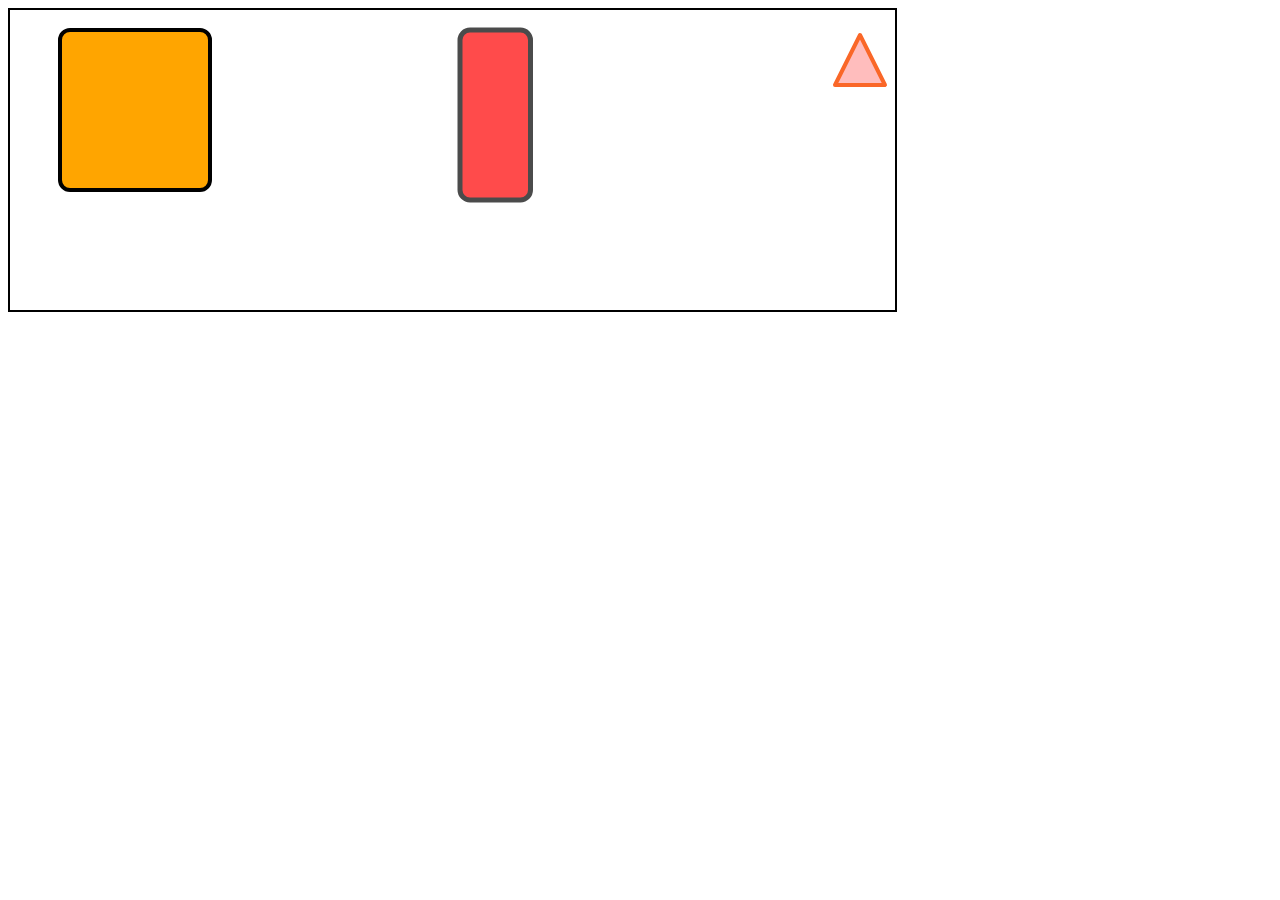
<file: css-assignment/Assignment-11_SVG_tag.html>
<!DOCTYPE html>
<html lang="en">
<head>
    <meta charset="UTF-8">
    <meta name="viewport" content="width=device-width, initial-scale=1.0">
    <title>Document</title>
</head>
<style>

    .main{
        height: 300px;
        width: 70%;
        border: 2px solid black;
       
       
        display: flex;
    }
</style>
<body>
    <div class="main">
        <div>
          <svg width="400" height="190">
            <rect x="50" y="20" rx="10" ry="10" width="150" height="160" 
            style="fill:orange;stroke:black;stroke-width:4;"/>
           </svg>
        </div>
        <div> 
          <svg width="400" height="200">
            <rect x="50" y="20" rx="10" ry="10" width="70.50" height="170"
            style="fill:red;stroke:black;stroke-width:5;opacity:0.7" />
          </svg>
        </div>
        <div>
        <svg width="600" height="600"><polygon points="75,75 25,75 50,25" stroke="#FA6728" fill="#FFBDBD" stroke-width="4" stroke-linejoin="round" transform="  scale(1)"></polygon></svg>
        </div>
    </div>
    
</body>
</html>
</file>
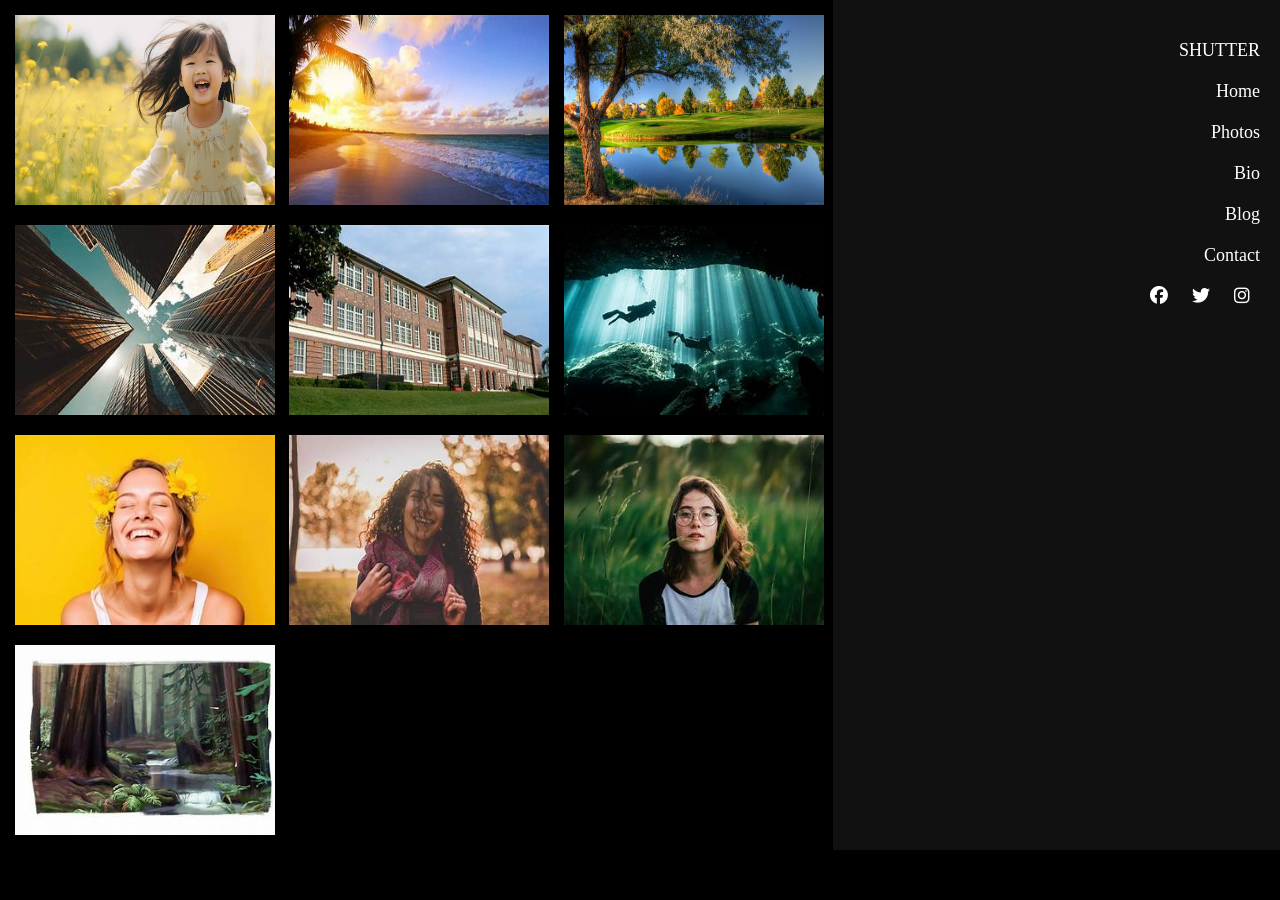
<file: css-assignment/Assignment-1_grid_img.html>
<!DOCTYPE html>
<html lang="en">
<head>
    <meta charset="UTF-8">
    <meta name="viewport" contesnt="width=device-width, initial-scale=1.0">
    <title>Document</title>
    <link rel="stylesheet" href="https://cdnjs.cloudflare.com/ajax/libs/font-awesome/6.6.0/css/all.min.css"
     integrity="sha512-Kc323vGBEqzTmouAECnVceyQqyqdsSiqLQISBL29aUW4U/M7pSPA/gEUZQqv1cwx4OnYxTxve5UMg5GT6L4JJg==" crossorigin="anonymous" referrerpolicy="no-referrer" />
   <style>
    *{
        margin: 0;
        padding: 0;
        box-sizing: border-box;
    }
    body{
        background-color: black;
        color: white;

    }
    .grid{
        display: flex;
        
    }
    .gallery{
        display: grid;
       /* grid-template-columns: repeat(3,1fr);*/
       grid-template-columns: repeat(auto-fit, minmax(200px, 1fr));
       gap: 10px;
       flex: 2;
      padding: 10px;
     
    }
    img{
    height: 200px;
    width: 270px;
    padding: 5px;
     display: block;
    border-radius: 5px;
   }
   .side-nav {
    flex: 1;
    background-color: #111;
    padding: 20px;
    text-align: right;
   }
   .side-nav ul {
    list-style: none;
    }
   .side-nav ul li {
    margin: 20px 0;
     }
    .side-nav ul li a {
    color: white;
    text-decoration: none;
    font-size: 18px;
     }
    .side-nav ul li a:hover {
    color: #f90;
     }
    .social-media a {
    color: white;
    font-size: 18px;
    margin: 10px;
    text-decoration: none;

    }
   .social-media a:hover {
    color: #f90;
    } 
   </style>
</head>
<body>
    <div class="grid">
        <div class="gallery">
           <img src="image/image.avif" >
           <img src="image/beach.jpeg">
           <img src="image/nature-wallpapers-.jpg">
           <img src="image/building.jpeg">
           <img src="image/school-building-img.jpeg">
           <img src="image/underwaterimg.jpeg">
           <img src="image/smile-face.jpeg">
           <img src="image/smile-with-nature.jpeg">
           <img src="image/human-img.jpeg">
           <img src="image/forest-graphic.jpeg">
        </div>
        <nav class="side-nav">
            <ul>
                <li><a href="#">SHUTTER</a></li>
                <li><a href="#">Home</a></li>
               <li><a href="#">Photos</a></li>
               <li><a href="#">Bio</a></li>
                <li><a href="#">Blog</a></li>
                <li><a href="#">Contact</a></li>
            </ul>
            <div class="social-media">
                <a href="#"><i class="fa-brands fa-facebook"></i></a>
                <a href="#"><i class="fab fa-twitter"></i></a>
                <a href="#"><i class="fab fa-instagram"></i></a>
            </div>
        </nav>
    </div>

</body>
</html>
</file>
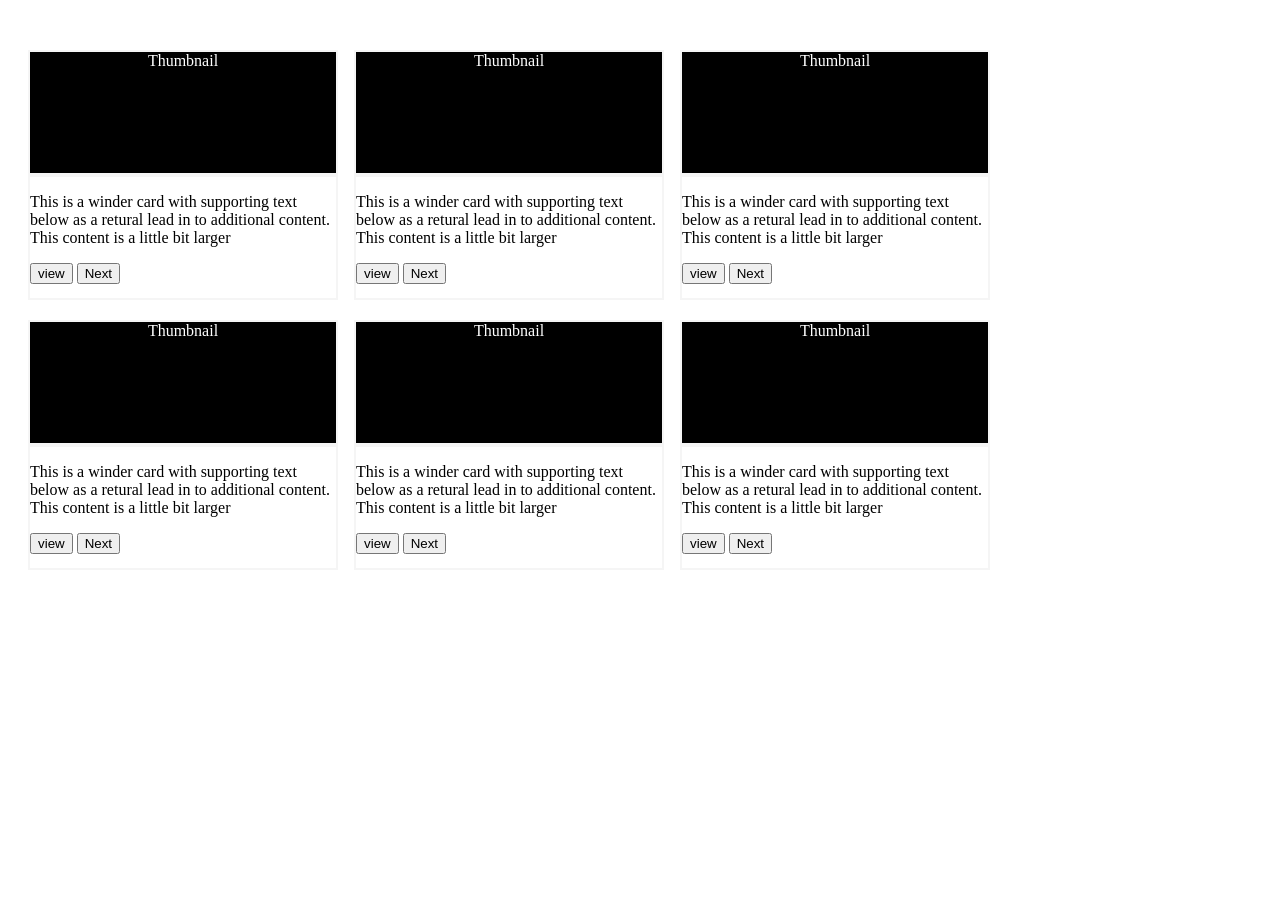
<file: css-assignment/Assignment-2_create_layout.html>
<!DOCTYPE html>
<html lang="en">
<head>
    <meta charset="UTF-8">
    <meta name="viewport" content="width=device-width, initial-scale=1.0">
    <title>Document</title>
    <style>
        .main{
            display:flex;
            flex-wrap: wrap;
            row-gap: 20px;
            column-gap: 20px;
            margin: 50px 20px;
            
        }
          .box{
            height: 250px;
            width: 25%;
           
            }
           .box{
                display: flex;
                flex-direction: column;
            }
            
            .top{
                height: 50%;
                width: 100%;
                text-align: center;
                color: white;
                background-color: black;
                border:2px solid whitesmoke ;
            }
            .bottom{
                height: 50%;
                width: 100%;
                border: 2px solid whitesmoke;
            }

    </style>
</head>
<body>
    <div class="main">
        <div class="box" id="box1">
            <div class="top">Thumbnail</div>
            <div class="bottom"><p>This is a winder card with supporting text
            below as a retural lead in to additional content. This content is a little bit larger</p>
            <button><a href=""></a>view</button>
            <button><a href=""></a>Next</button>
            </div>
        </div>
        <div class="box" id="box2" >
            <div class="top">Thumbnail</div>
            <div class="bottom"><p>This is a winder card with supporting text
                below as a retural lead in to additional content. This content is a little bit larger</p>
                <button><a href=""></a>view</button>
                <button><a href=""></a>Next</button>
             </div>
        </div>
        <div class="box"id="box3" >
            <div class="top">Thumbnail</div>
            <div class="bottom"><p>This is a winder card with supporting text
                below as a retural lead in to additional content. This content is a little bit larger</p>
                <button><a href=""></a>view </button>
                <button><a href=""></a>Next</button>
            </div>
        </div>
        <div class="box" id="box4">
            <div class="top">Thumbnail</div>
            <div class="bottom"><p>This is a winder card with supporting text
                below as a retural lead in to additional content. This content is a little bit larger</p>
                <button><a href=""></a>view</button>
                <button><a href=""></a>Next</button>
            </div>
        </div>
        <div class="box"id="box5" >
            <div class="top">Thumbnail</div>
            <div class="bottom"><p>This is a winder card with supporting text
                below as a retural lead in to additional content. This content is a little bit larger</p>
                <button><a href=""></a>view</button>
                <button><a href=""></a>Next</button>
            </div>
        </div>
        <div class="box"id="box6" >
            <div class="top">Thumbnail</div>
            <div class="bottom"><p>This is a winder card with supporting text
                below as a retural lead in to additional content. This content is a little bit larger</p>
                <button><a href=""></a>view</button>
                <button><a href=""></a>Next</button>
            </div>
        </div>
    </div>
</body>
</html>
</file>
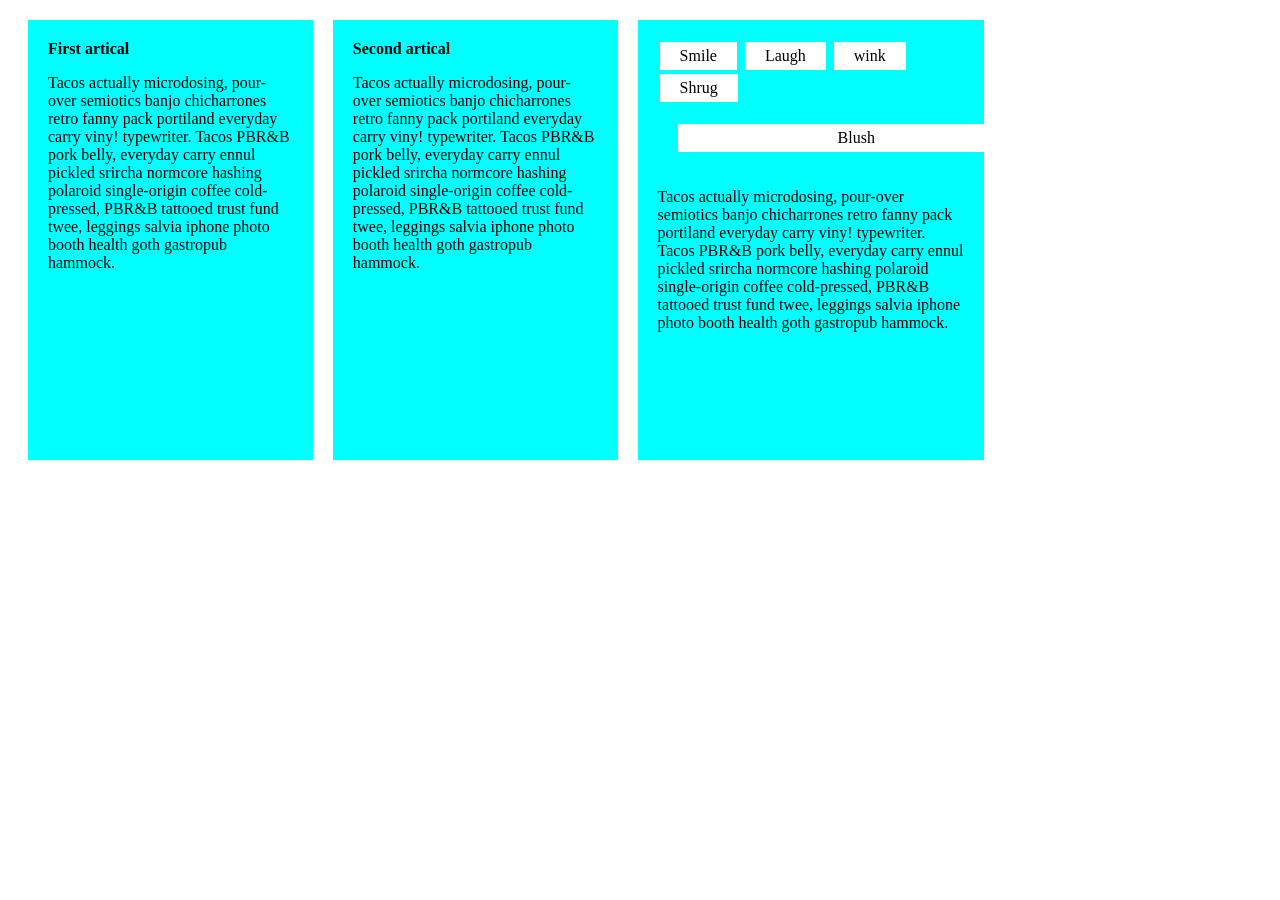
<file: css-assignment/Assignment-3_create_flex.html>
<!DOCTYPE html>
<html lang="en">
<head>
    <meta charset="UTF-8">
    <meta name="viewport" content="width=device-width, initial-scale=1.0">
    <title>Document</title>
    <style>
        .main{
            display: flex;
        
            gap: 20px;
            margin: 20px;
        }
        .artical{
            height: 400px;
            width: 20%;
            background-color: aqua;
            padding: 20px;
        }
        .artical-1{
            height: 400px;
            width:25%;
            background-color: aqua;
            padding:20px;
        }
        .ul li{
            display: inline-block;
            background-color: white;
            padding: 5px 20px;
            margin: 2px;
        }
        .ul li a{
            text-decoration: none;
            color: black;
        }
        .ul-2 li{
            display: inline-block;
            background-color: white;
            padding: 5px 160px;
            margin: 20px;
        }
        .ul-2 li a{
            text-decoration: none;
            color: black;
        }


    </style>
</head>
<body>
    <div class="main">
        <div class="artical">
            <b>First artical</b>
            <p>Tacos actually microdosing, pour-over semiotics banjo chicharrones retro fanny pack
            portiland everyday carry viny! typewriter. Tacos PBR&B pork belly, everyday carry ennul pickled 
            srircha normcore hashing polaroid single-origin coffee cold-pressed,
            PBR&B tattooed trust fund twee, leggings salvia iphone photo booth
            health goth gastropub hammock.
            </p>
        </div>
        <div class="artical">
            
            <b>Second artical</b>
            <p>Tacos actually microdosing, pour-over semiotics banjo chicharrones retro fanny pack
                portiland everyday carry viny! typewriter. Tacos PBR&B pork belly, everyday carry ennul pickled 
                srircha normcore hashing polaroid single-origin coffee cold-pressed,
                PBR&B tattooed trust fund twee, leggings salvia iphone photo booth
                health goth gastropub hammock.
            </p>
        </div>
        <div class="artical-1" id="box">
            <div class="ul">
                <li><a href="">Smile</a></li>
                <li><a href="">Laugh</a></li>
                <li><a href="">wink</a></li>
                <li><a href="">Shrug</a></li>
            </div>
            <div class="ul-2">
                <li><a href="">Blush</a></li>
            </div>
            <p>
                Tacos actually microdosing, pour-over semiotics banjo chicharrones retro fanny pack
                portiland everyday carry viny! typewriter. Tacos PBR&B pork belly, everyday carry ennul pickled 
                srircha normcore hashing polaroid single-origin coffee cold-pressed,
                PBR&B tattooed trust fund twee, leggings salvia iphone photo booth
                health goth gastropub hammock.
            </p>
            </div>
            </div>
        </div>
    </div>
</body>
</html>
</file>
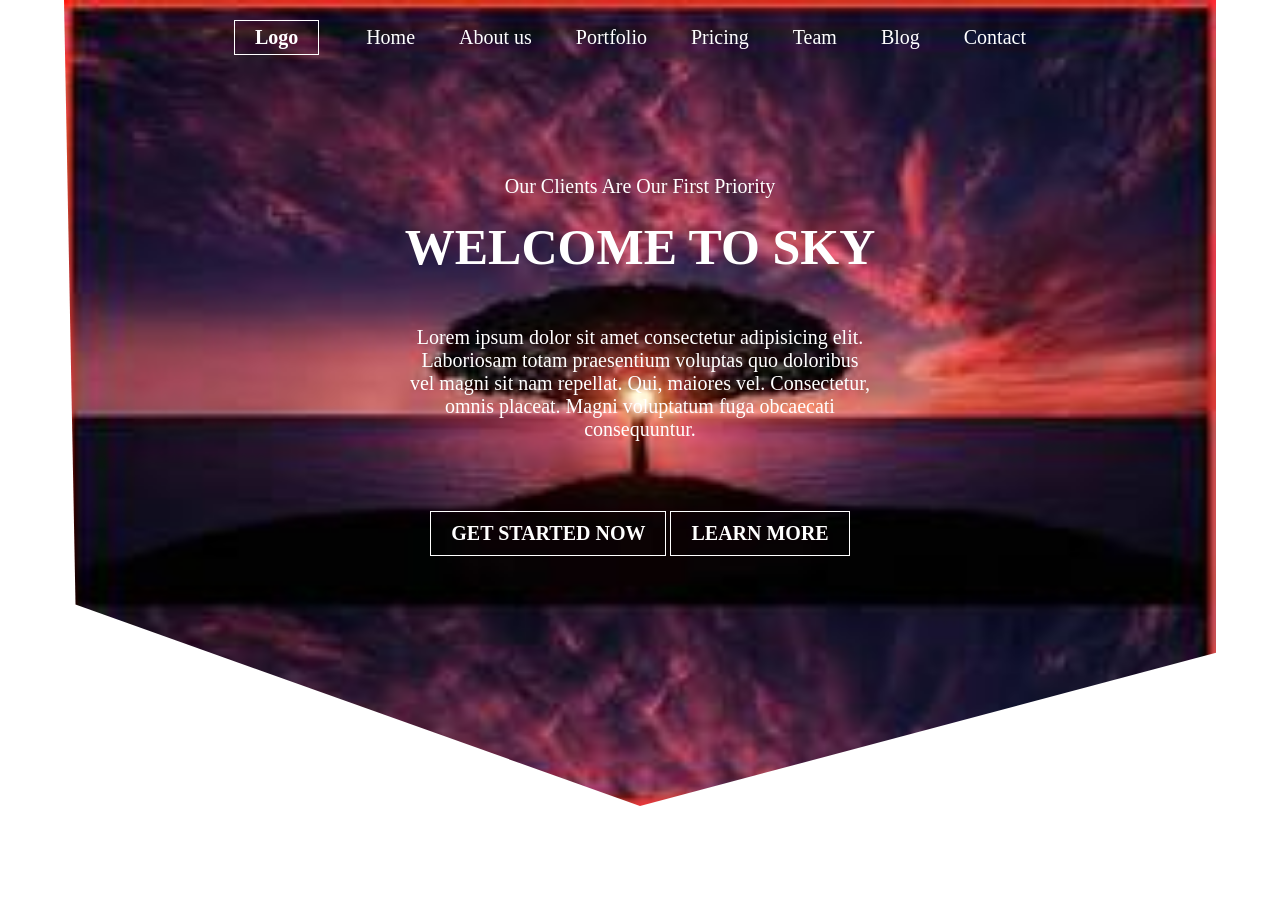
<file: css-assignment/Assignment-4_Clip_path.html>
<!DOCTYPE html>
<html lang="en">
<head>
    <meta charset="UTF-8">
    <meta name="viewport" content="width=device-width, initial-scale=1.0">
    <title>Document</title>
    <style>
        * {
            margin: 0;
            padding: 0;
            box-sizing: border-box;
        }
        .container {
            width: 90%;
            margin: 0 auto;
            background:url("image/bgimg.jpeg");
            background-size: 100% 100%;
            background-repeat: no-repeat;
            clip-path: polygon(50% 100%, 100% 81%, 100% 0, 0 0, 1% 75%);
     
        }
        
        .nav {
            display: flex;
            justify-content: space-between;
            align-items: center;
            padding: 20px 170px;
        }
        .nav .nav-list li {
            display: inline-block;
            margin: 0 10px;
            
        }
        .logo{
            font-size: 20px;
            display: inline-block;
            text-decoration: none;
            color: #fff;
            border: 1px solid #fff;
            font-weight: 700;
            padding: 5px 20px;
            background: transparent;
        }
       

        .nav-list li a {
            font-size: 20px;
            padding: 10px;
            color: white;
            font-weight: 400;
            font-family: "Montserrat";
            text-decoration: none;
        }
        .nav-list li{
            position: relative;
        }
        .nav-list li a:hover{
                 color: red;
        }
        .nav-list li::after{
            content: "";
            height: 3px;
            width: 100%;
            background-color: red;
            position: absolute;
            top: 100%;
            left: 0;
            transition: 0.6s;
            transform: scaleX(0);
        }
        li:hover::after{
            transform: scaleX(1);
        }
        .header-main {
            font-family: "Montserrat";
            text-align: center;
            padding-bottom: 150px;
        }
        .header-main .header-p {
            font-size: 20px;
            color: white;
            font-weight: 400px;
            margin-top: 100px;
        }
        .header-main .header-h2 {
            font-size: 50px;
            text-transform: uppercase ;
            color: white;
            font-weight: 800px;
            margin-top: 20px;
        }
         
        .header-main .header-p2{
            font-size: 20px;
            color: white;
            width: 40%;
            margin: 50px auto;
            font-weight: 400;
        }
        .btn-1{
            font-size: 20px;
            display: inline-block;
            text-decoration: none;
            color: #fff;
            border: 1px solid #fff;
            font-weight: 700;
            padding: 10px 20px;
            background: transparent;
            position: relative;
           margin: 100px 0;
           margin-top: 20px;
        }
         .btn-1:hover{
            border: 1px solid #f44336;
            background: #f44336;
            transition: 1s;
        }

        .btn-2 {
            font-size: 20px;
            display: inline-block;
            text-decoration: none;
            border:1px solid #fff ;
            color: #fff;
            font-weight: 700;
            padding: 10px 20px;
            background: transparent;
            position: relative;
            margin: 100px 0;
            margin-top: 20px;
        }
         .btn-2:hover{
            border: 1px solid #f44336;
            background: #f44336;
            transition: 1s;
        }
        
    </style>
</head>
<body>
    <header>
        <div class="container">
            <nav class="nav">
                  <a href="" class="logo">Logo</a>
                <ul class="nav-list">
                  
                      <li><a href="">Home</a></li>
                      <li><a href="">About us</a></li>
                      <li><a href="">Portfolio</a></li>
                      <li><a href="">Pricing</a></li>
                      <li><a href="">Team</a></li>
                      <li><a href="">Blog</a></li>
                      <li><a href="">Contact</a></li>
                </ul>
                
            </nav>
            <div class="header-main">
                <p class="header-p">Our Clients Are Our First Priority</p>
                <h2 class="header-h2">WELCOME TO SKY</h2>
                <p class="header-p2">Lorem ipsum dolor sit amet consectetur adipisicing elit. Laboriosam totam praesentium 
                    voluptas quo doloribus vel magni sit nam repellat.
                 Qui, maiores vel. Consectetur, omnis placeat. Magni voluptatum fuga obcaecati consequuntur.</p>
                <a href="" class="btn-1">GET STARTED NOW</a>
                <a href="" class="btn-2">LEARN MORE</a>
            </div>
        </div>
    </header>
        
</body>
</html>
</file>
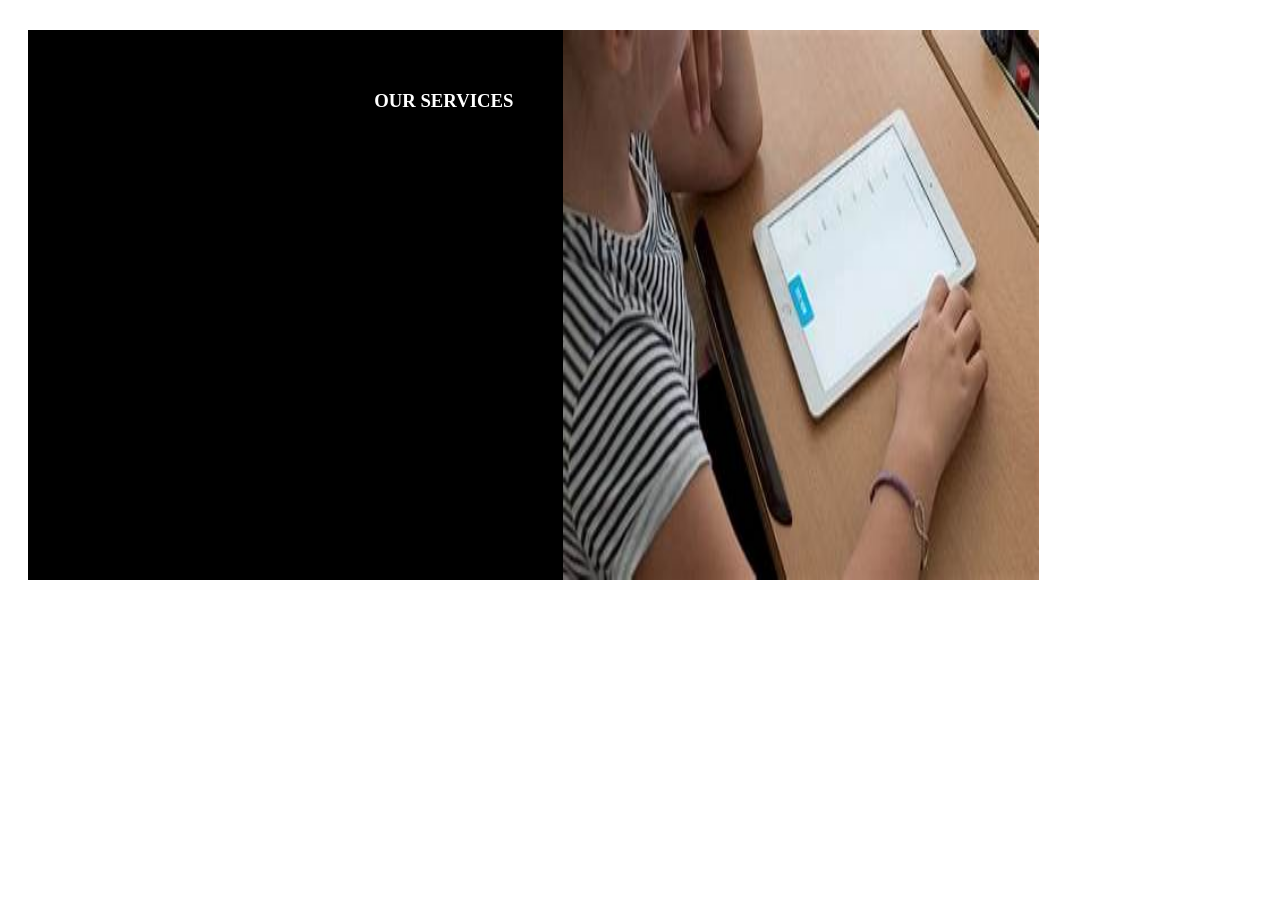
<file: css-assignment/Assignment-5_.html>
<!DOCTYPE html>
<html lang="en">
<head>
    <meta charset="UTF-8">
    <meta name="viewport" content="width=device-width, initial-scale=1.0">
    <title>Document</title>
    <style>
        .box{
            display: flex;
            height: 550px;
            width: 80%;
            margin: 30px 20px;
           background-color: black;
          
        }
       .left{

            width: 90%;
        }
        .right{
        
            width: 80%;
            
        }
        img{
            width: 100%; 
            height: 100%;
        }
        .left{
            color: white;
            text-align: right;
        }
        .left .h3{
            padding: 0 50px;
            margin-top: 60px;
        }
    </style>
</head>
<body>
    <section>
    <div class="box">
        <div class="left">
            <h3 class="h3">OUR SERVICES</h3>
        </div>
        <div class="right">
            <img src="image/tablet2jpeg.jpeg">
        </div>
    </div>
    </section>
</body>
</html>
</file>
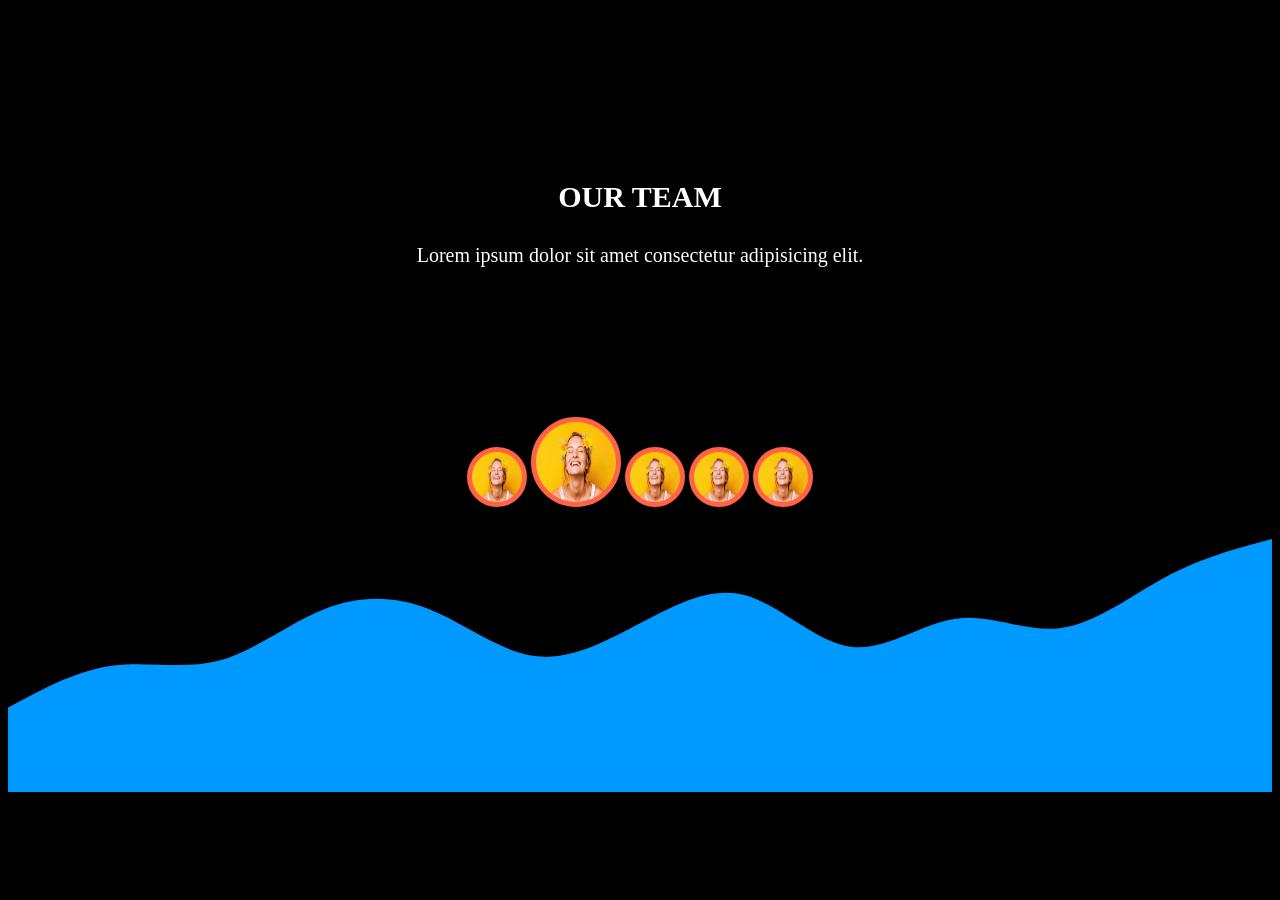
<file: css-assignment/Assignment-6_wave.html>
<!DOCTYPE html>
<html lang="en">
<head>
    <meta charset="UTF-8">
    <meta name="viewport" content="width=device-width, initial-scale=1.0">
    <title>Document</title>
    <style>

        body{
        background-color: black;
    }
        .main{
            font-family: "Montserrat";
            text-align: center;
           
        }
       .main .main-h3{
        font-size: 30px;
        text-transform: uppercase ;
        color: white;
        font-weight: 200px;
        padding-top: 150px;
      /*  margin-top: 20px;*/
        }
        .main .main-p{
            font-size: 20px;
            color: white;
            width: 60%;
           margin: 30px auto;
            font-weight: 400;
        }
        .clip-path{
            margin-top: 150px;
            
        }
        .circle{
        height: 50px;
        width: 50px;
        border: 5px solid tomato;
        border-radius: 50%;
        display: inline-block;
        background: url( "image/smile-face.jpeg");
        background-size: 100% 100%;
        background-repeat: no-repeat;
        
        }
      
        .circle-1{
         height: 80px;
         width: 80px;
         border: 5px solid tomato;
         border-radius: 50%;
         display: inline-block;
         background: url( "image/smile-face.jpeg");
         background-size: 100% 100%;
         background-repeat: no-repeat;
         }
        .circle-2{
          height: 50px;
         width: 50px;
         border: 5px solid tomato;
         border-radius: 50%;
         display: inline-block;
         background: url( "image/smile-face.jpeg");
         background-size: 100% 100%;
         background-repeat: no-repeat;
         } 
        .circle-3{
         height: 50px;
         width: 50px;
        border: 5px solid tomato;
        border-radius: 50%;
        display: inline-block;
        background: url( "image/smile-face.jpeg");
        background-size: 100% 100%;
        background-repeat: no-repeat;
        }
        .circle-4{
         height: 50px;
        width: 50px;
        border: 5px solid tomato;
        border-radius: 50%;
        display: inline-block;
        background: url( "image/smile-face.jpeg");
        background-size: 100% 100%;
        background-repeat: no-repeat;
    
        }


    </style>
</head>
<body>
    <div class="main" >
        <h3 class="main-h3">OUR TEAM</h3>
        <p class="main-p">Lorem ipsum dolor sit amet consectetur adipisicing elit.</p>
        <div class="clip-path">
           <div class="circle"></div>
           <div class="circle-1"> </div>
           <div class="circle-2"> </div>
           <div class="circle-3"></div>
           <div class="circle-4"> </div>
        <svg xmlns="http://www.w3.org/2000/svg" viewBox="0 0 1440 320"><path fill="#0099ff" fill-opacity="1" d="M0,224L20,213.3C40,203,80,181,120,176C160,171,200,181,240,170.7C280,160,320,128,360,112C400,96,440,96,480,112C520,128,560,160,600,165.3C640,171,680,149,720,128C760,107,800,85,840,96C880,107,920,149,960,154.7C1000,160,1040,128,1080,122.7C1120,117,1160,139,1200,133.3C1240,128,1280,96,1320,74.7C1360,53,1400,43,1420,37.3L1440,32L1440,320L1420,320C1400,320,1360,320,1320,320C1280,320,1240,320,1200,320C1160,320,1120,320,1080,320C1040,320,1000,320,960,320C920,320,880,320,840,320C800,320,760,320,720,320C680,320,640,320,600,320C560,320,520,320,480,320C440,320,400,320,360,320C320,320,280,320,240,320C200,320,160,320,120,320C80,320,40,320,20,320L0,320Z"></path></svg></div>
    </div>

    
</body>
</html>
</file>
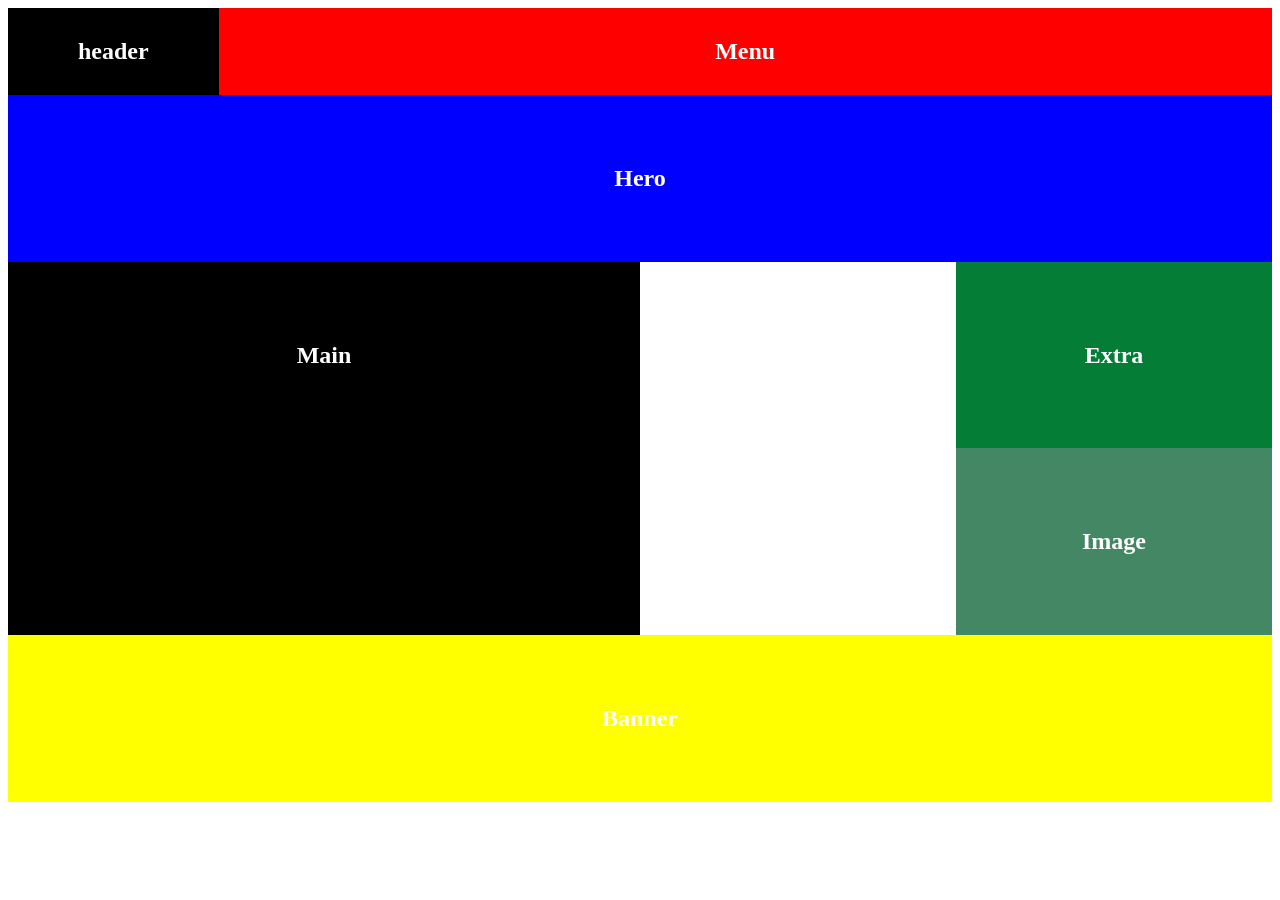
<file: css-assignment/Assignment-7media.html>
<!DOCTYPE html>
<html lang="en">
<head>
    <meta charset="UTF-8">
    <meta name="viewport" content="width=device-width, initial-scale=1.0">
    <title>Document</title>
    <link href="style.css" rel="stylesheet">
</head>
<body>
    <div class="row">
	
		<div class="col-2 col-s-12 header">
            <h2>header</h2>
        </div>
        <div class="col-10 col-s-2 Menu">
            <h2>Menu</h2>
        </div>
    </div>
    <div  class="row">
        <div class="col-12 col-s-12 hero">
            <h2>Hero</h2>
        </div>
    </div>
    <div class="row">
        <div class="col-6  main" >
            <h2>Main</h2>
         </div>
        <div class="col-3 space">
        </div>
        <div class="col-3 row">
            <div class="col-1.5 extra"> 
                 <h2>Extra</h2>
            </div>
            <div class="col-1.5 image">
                  <h2>Image</h2>
            </div>
        </div>
    </div>
    <div class="col-12 col-s-10 Banner">
        <h2>Banner</h2>

    </div>
</body>
</html>
</file>
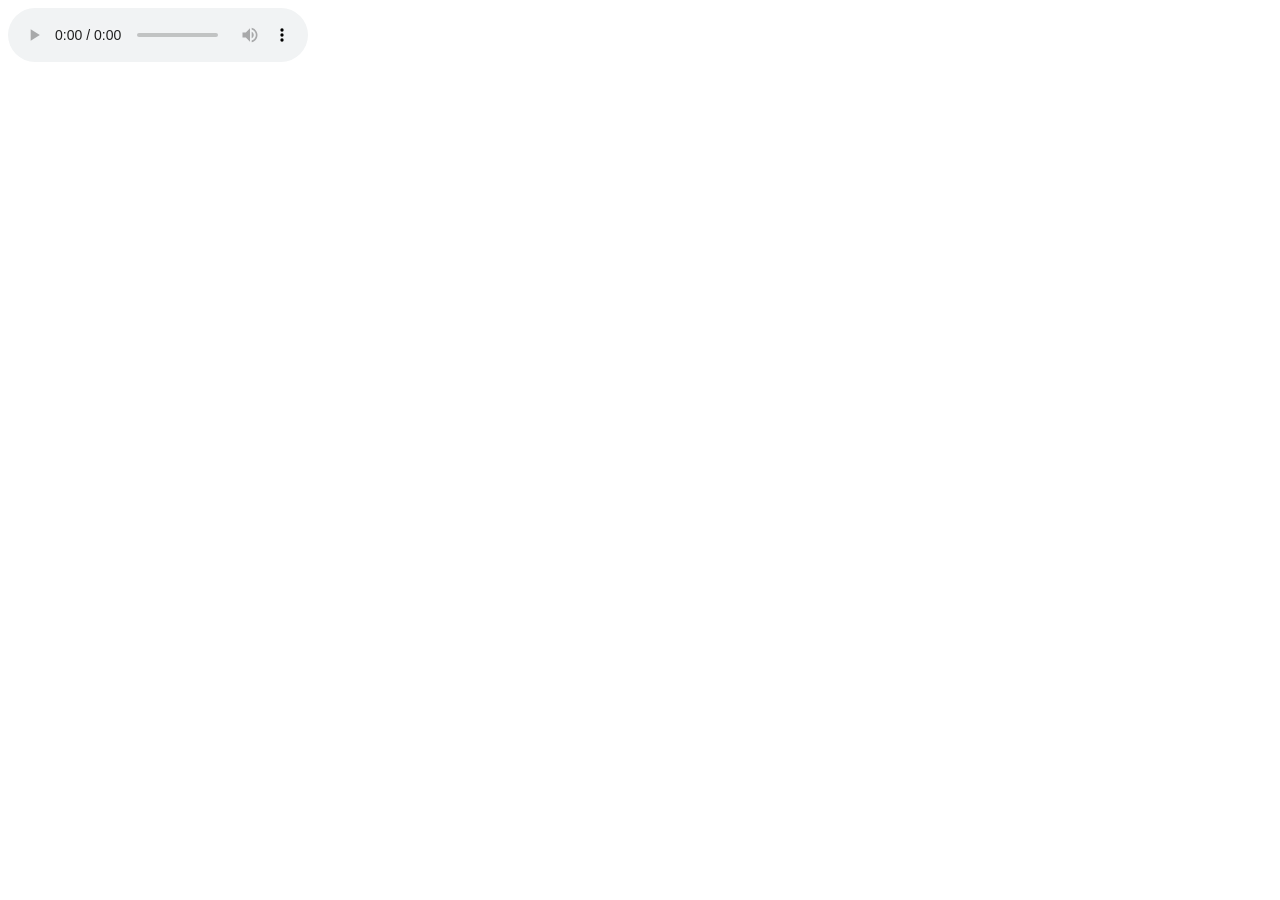
<file: css-assignment/Assignment-9_audio.html>
<!DOCTYPE html>
<html lang="en">
<head>
    <meta charset="UTF-8">
    <meta name="viewport" content="width=device-width, initial-scale=1.0">
    <title>Document</title>
</head>
<body>
    <audio controls>
        <source src="C:\Users\vijet\OneDrive\Pictures\instrumental music.mp3">
    </audio>
</body>
</html>
</file>
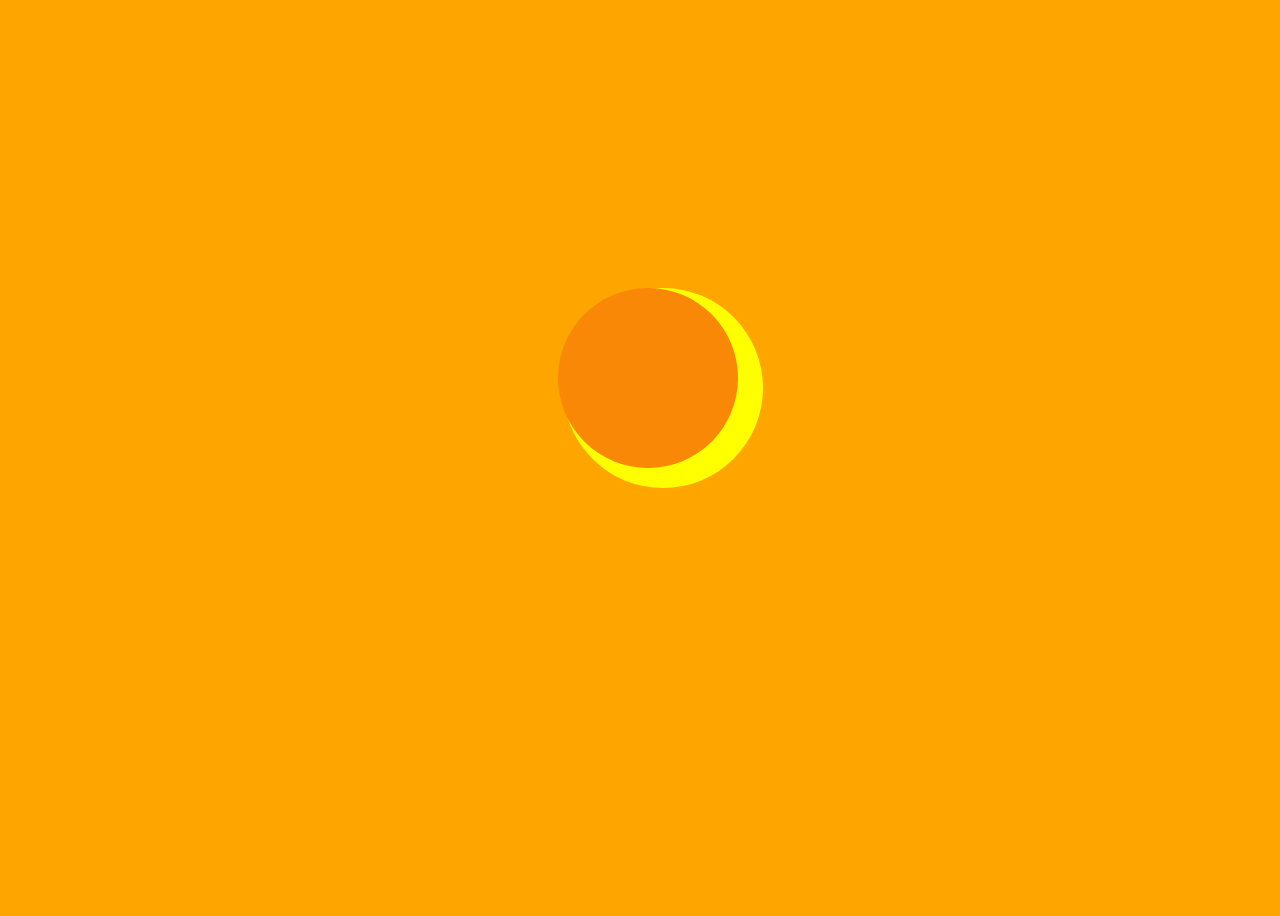
<file: css-assignment/Assignment.10_create_sun_img.html>
<!DOCTYPE html>
<html lang="en">
<head>
    <meta charset="UTF-8">
    <meta name="viewport" content="width=device-width, initial-scale=1.0">
    <title>Document</title>
    <style>
        body {
          background-color: #FFA500;
        }
        .main{
          position: relative;
          height: 100vh;
          margin: 0;
        }
        .box{
          position: absolute;
          margin-top: 230px;
          margin-left: 550px;
        
       }
       #sun-1{
        height: 200px;
        width: 200px;
        border-radius: 50%;
         top: 50px;
          left: 5px;
          background-color: #FFFF00;
         
          z-index: 1;
        }
      #sun-2{
        height: 180px;
        width: 180px;
        border-radius: 50%;
        top:50px ;
        bottom: 50px;
        background-color: #f98807;
        z-index: 2;
      }

    </style>
</head>
<body>
    <div class="main">
    <div class="box" id="sun-1"></div>
    <div class="box" id="sun-2"></div>
    
    </div>
</body>
</html>
</file>
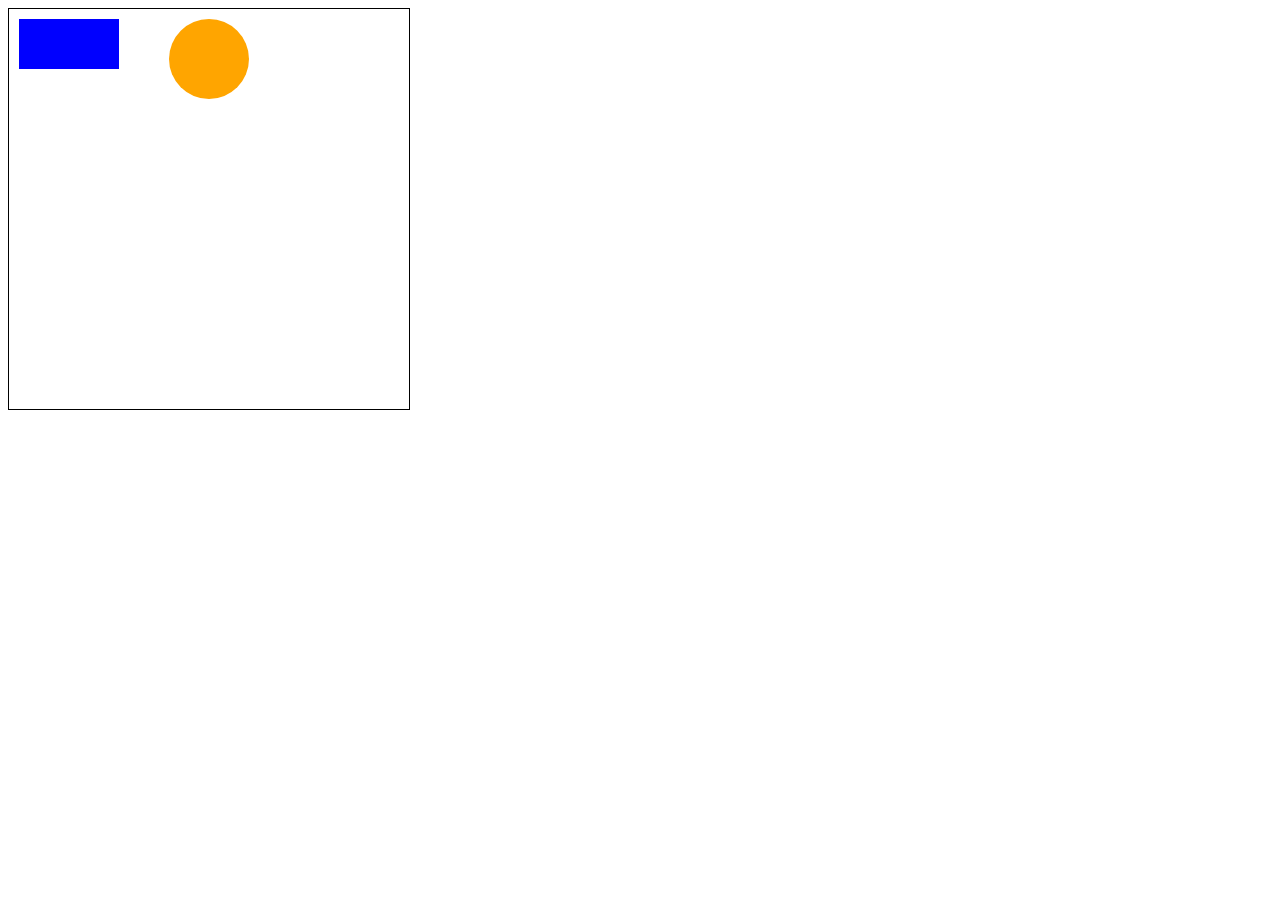
<file: css-assignment/Assignment10.CANVAS-TAG.html>
<!DOCTYPE html>
<html lang="en">
<head>
    <meta charset="UTF-8">
    <meta name="viewport" content="width=device-width, initial-scale=1.0">
    <title>Canvas Shapes Example</title>
    <style>
        canvas {
            border: 1px solid black; /* Optional: to visualize the canvas area */
        }
    </style>
</head>
<body>

<canvas id="myCanvas" width="400" height="400"></canvas>

<script>
    // Get the canvas element and its context
    const canvas = document.getElementById('myCanvas');
    const ctx = canvas.getContext('2d');

    // Draw a rectangle
    ctx.fillStyle = 'blue';
    ctx.fillRect(10, 10, 100, 50);

    // Draw a circle
    ctx.beginPath();
    ctx.arc(200, 50, 40, 0, Math.PI * 2);
    ctx.fillStyle = 'orange';
    ctx.fill();
  

    
   
</script>

</body>
</html>
</file>
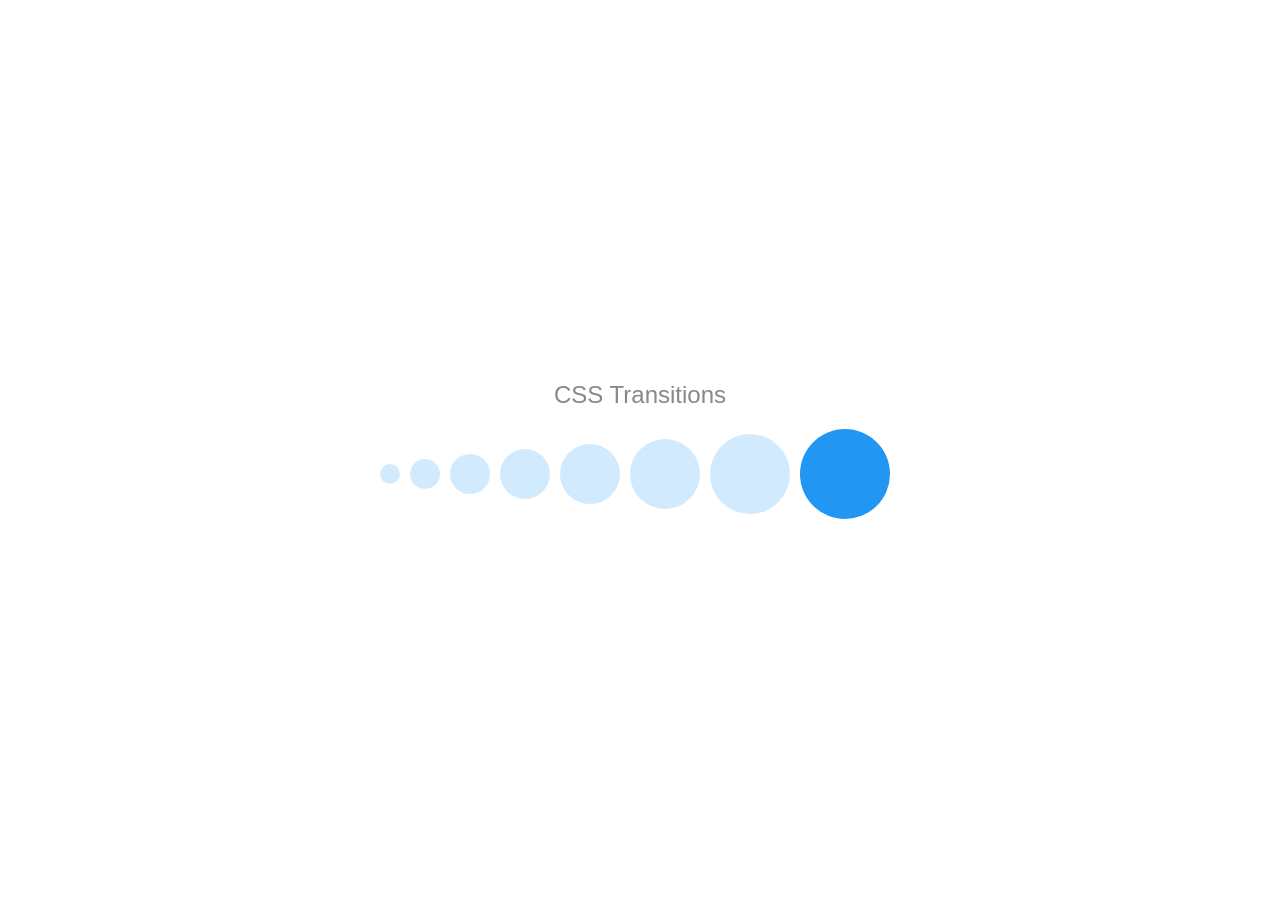
<file: css-assignment/ASSIGNMENT12_create-transition.html>
<html>
<head>
    <title>CSS Transitions</title>
    <style>
        body {
            font-family: Arial, sans-serif;
            background-color: #ffffff;
            margin: 0;
            padding: 0;
            display: flex;
            justify-content: center;
            align-items: center;
            height: 100vh;
        }
        .container {
            text-align: center;
        }
        .title {
            font-size: 24px;
            color: #888;
            margin-bottom: 20px;
        }
        .circles {
            display: flex;
            align-items: center;
        }
        .circle-1 {
            width: 20px;
            height: 20px;
            background-color: #2196F3;
            border-radius: 50%;
            margin-right: 10px;
            opacity: 0.2;
            transition: all 0.5s ease;
        }
        .circle-1:nth-child(2) {
            width: 30px;
            height: 30px;
        }
        .circle-1:nth-child(3) {
            width: 40px;
            height: 40px;
        }
        .circle-1:nth-child(4) {
            width: 50px;
            height: 50px;
        }
        .circle-1:nth-child(5) {
            width: 60px;
            height: 60px;
        }
        .circle-1:nth-child(6) {
            width: 70px;
            height: 70px;
        }
        .circle-1:nth-child(7) {
            width: 80px;
            height: 80px;
        }
        .circle-1:nth-child(8) {
            width: 90px;
            height: 90px;
            opacity: 1;
        }
    </style>
</head>
<body>
    <div class="container">
        <div class="title">CSS Transitions</div>
        <div class="circles">
            <div class="circle-1"></div>
            <div class="circle-1"></div>
            <div class="circle-1"></div>
            <div class="circle-1"></div>
            <div class="circle-1"></div>
            <div class="circle-1"></div>
            <div class="circle-1"></div>
            <div class="circle-1"></div>
        </div>
    </div>
</body>
</html>
</file>
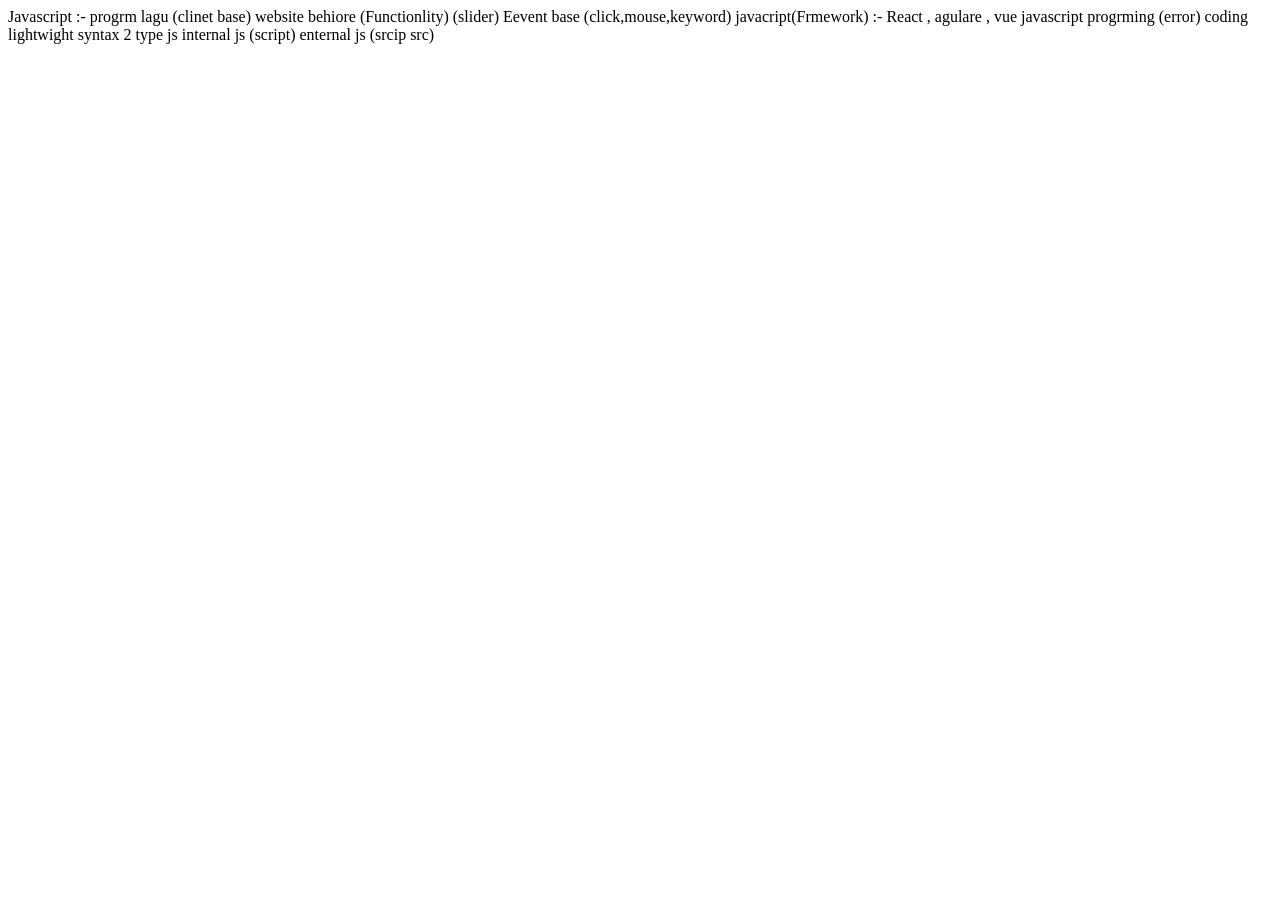
<file: Javascript/1-Intro.html>
<!DOCTYPE html>
<html lang="en">
<head>
    <meta charset="UTF-8">
    <meta name="viewport" content="width=device-width, initial-scale=1.0">
    <title>Document</title>
</head>
<body>
    Javascript :- progrm lagu (clinet base)
    website behiore (Functionlity) (slider)
    Eevent base (click,mouse,keyword)


    javacript(Frmework) :- React , agulare , vue
    
    javascript progrming (error) coding 
    lightwight syntax 

    2 type js 
    internal js (script)
    enternal js (srcip src)
</body>
</html>
</file>
<file: css-assignment/style.css>
* {
    box-sizing: border-box;
  }
  
  
  .row{
      display:flex;
      flex-wrap: wrap;
  }
  
  /* Mobile 300 - 600 */
  [class*='col-']{
      width:100%;
  }
  
  /* tablet 600 - 786 */
  @media only screen and (min-width: 600px) {
      .col-s-1 {width: 8.33%;}
      .col-s-2 {width: 16.66%;}
      .col-s-3 {width: 25%;}
      .col-s-4 {width: 33.33%;}
      .col-s-5 {width: 41.66%;}
      .col-s-6 {width: 50%;}
      .col-s-7 {width: 58.33%;}
      .col-s-8 {width: 66.66%;}
      .col-s-9 {width: 75%;}
      .col-s-10 {width: 83.33%;}
      .col-s-11 {width: 91.66%;}
      .col-s-12 {width: 100%;}
    }
  
  /* Desktop/laptop 786 - 1400 */
  @media only screen and (min-width: 786px) {
      .col-1 {width: 8.33%;}
      .col-2 {width: 16.66%;}
      .col-3 {width: 25%;}
      .col-4 {width: 33.33%;}
      .col-5 {width: 41.66%;}
      .col-6 {width: 50%;}
      .col-7 {width: 58.33%;}
      .col-8 {width: 66.66%;}
      .col-9 {width: 75%;}
      .col-10 {width: 83.33%;}
      .col-11 {width: 91.66%;}
      .col-12 {width: 100%;}
    }
    .header{
        background-color:black;
        color:white;
        padding:10px;
        text-align: center;
    }
    .Menu{
            background-color:red;
            color:white;
            padding:10px;
            text-align: center;
        }
    .hero{
        background-color:blue;
        color:white;
        padding:50px;
        text-align: center;
    }
    .main{
        background-color:black;
        color:white;
        padding:60px;
        text-align: center;
    }
    .image{
        background-color:rgb(67, 135, 101);
        color:white;
        padding:60px;
        text-align: center;
    }
    .extra{
        background-color:rgb(4, 126, 55);
        color:white;
        padding:60px;
        text-align: center;
        
    }
    .Banner{
        background-color:yellow;
        color:white;
        padding:50px;
        text-align: center;
    }
</file>
